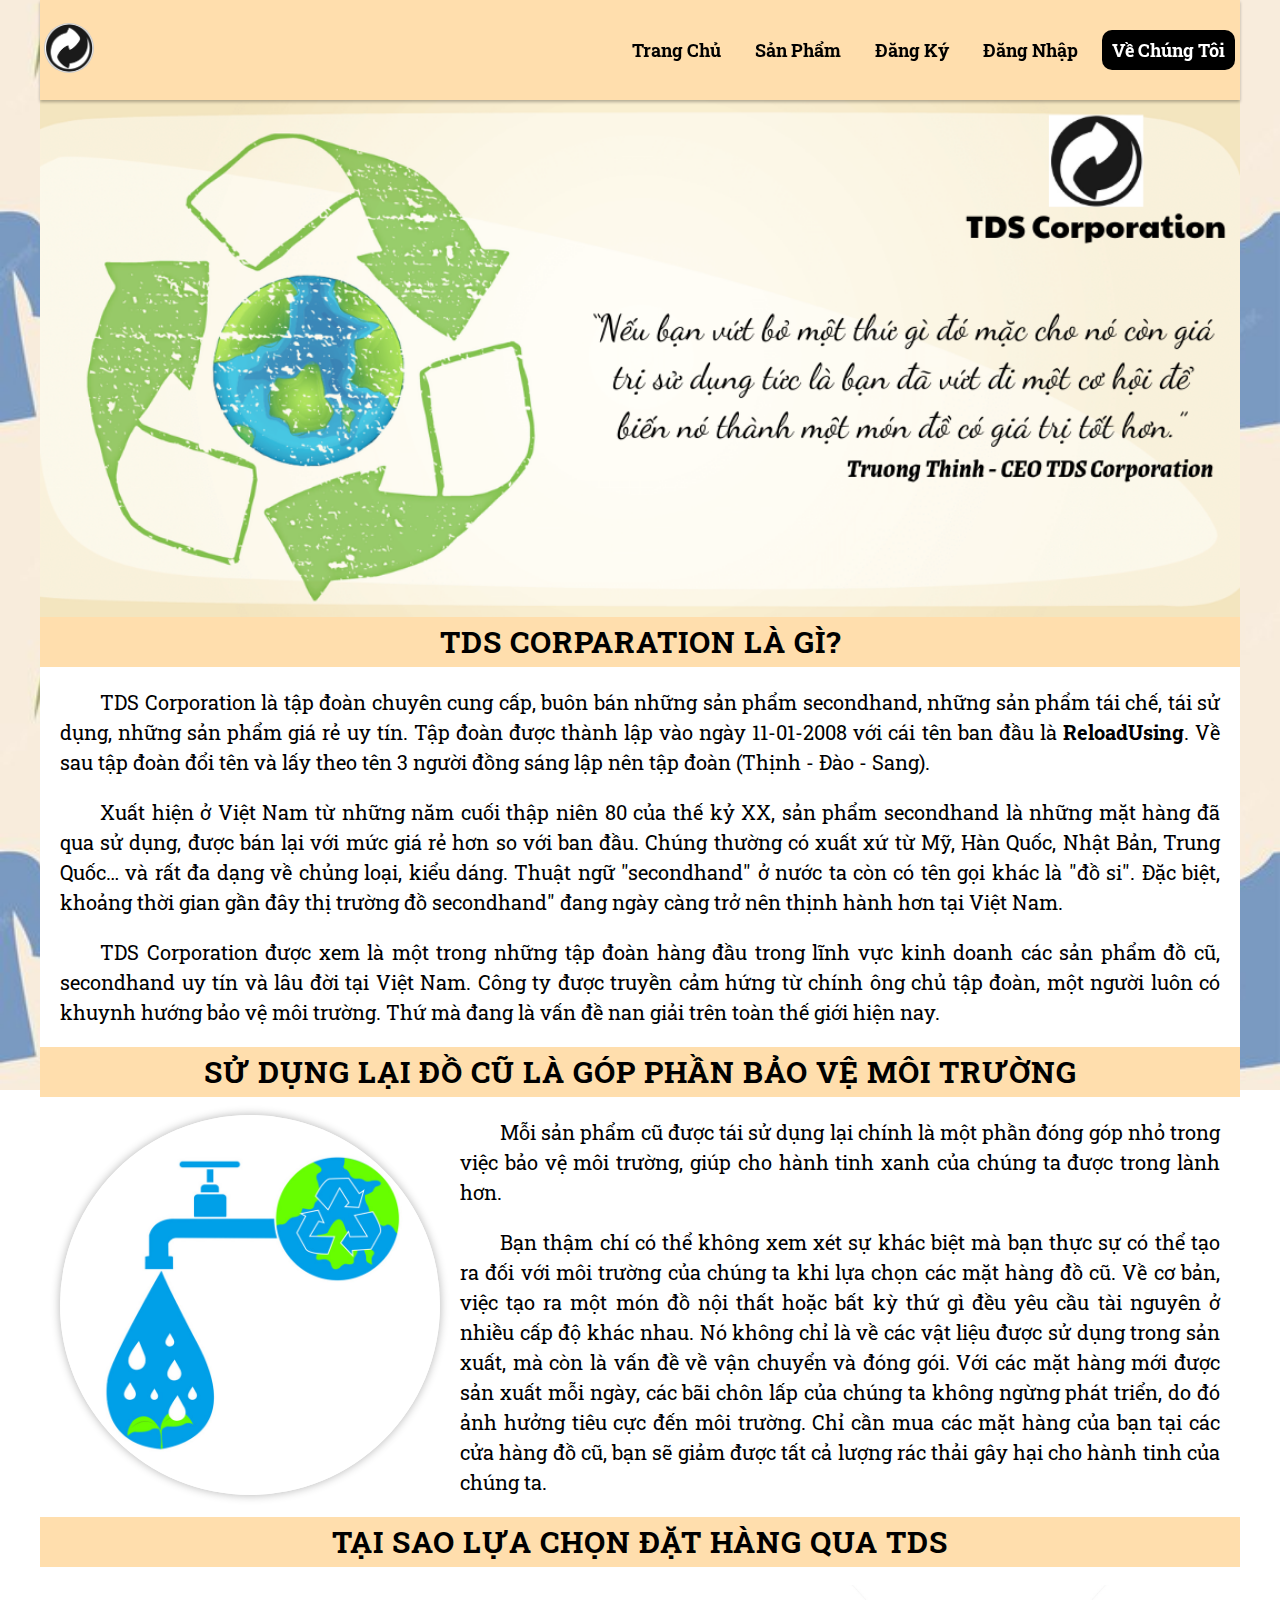
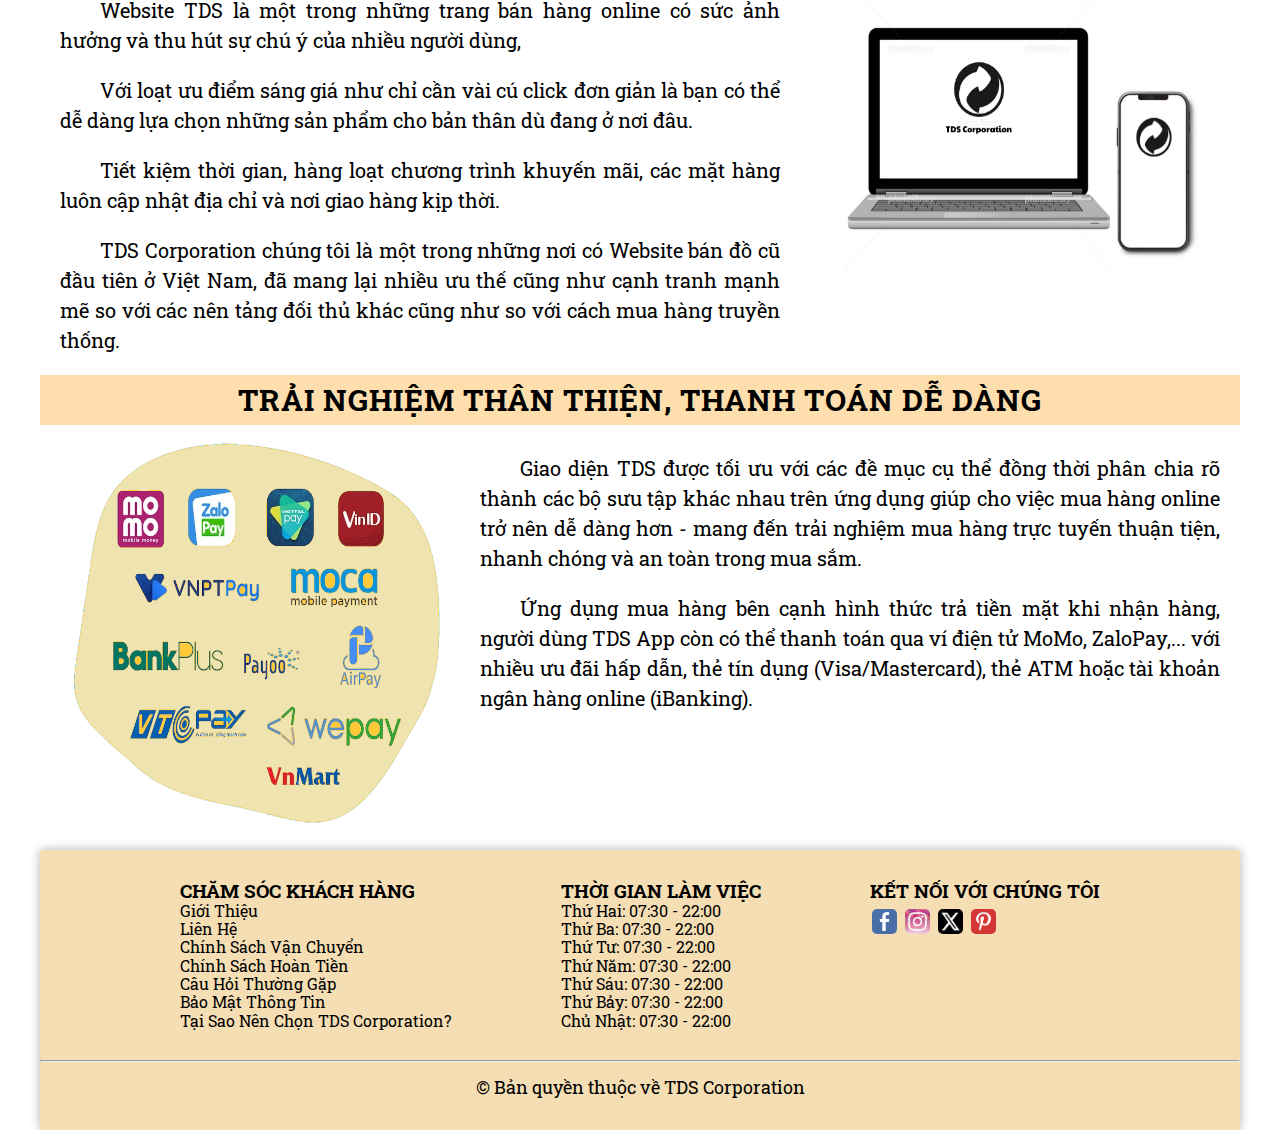
<file: vechungtoi.html>
<!DOCTYPE html>
<html lang="en">
  <head>
    <meta charset="UTF-8" />
    <meta http-equiv="X-UA-Compatible" content="IE=edge" />
    <meta name="viewport" content="width=device-width, initial-scale=1.0" />
    <title>Về Chúng Tôi</title>
    <link rel="stylesheet" href="https://cdnjs.cloudflare.com/ajax/libs/font-awesome/6.3.0/css/all.min.css" integrity="sha512-SzlrxWUlpfuzQ+pcUCosxcglQRNAq/DZjVsC0lE40xsADsfeQoEypE+enwcOiGjk/bSuGGKHEyjSoQ1zVisanQ==" crossorigin="anonymous" referrerpolicy="no-referrer" />
    <link rel="icon" href="./assets/images/favicon.ico" />
    <link rel="stylesheet" href="./assets/css/reset.css">
    <link rel="stylesheet" href="./assets/css/base.css" />
    <link rel="stylesheet" href="./assets/css/header_and_footer.css">
    <link rel="stylesheet" href="./assets/css/vechungtoi.css" />
  </head>
  <body class="page">
    <header class="page__header">
      <div class="nav__search">
        <a class="header__logo" href="./trangchu.html" id="#top"><img class="link__image-logo" src="./assets/images/logo.jpg" alt="Secondhand Website Logo"></a>
      </div>

      <div class="header-bars">
        <i class="fa-solid fa-bars"></i>
      </div>

      <nav class="header-navbar">
        <ul class="header-navbar__ul">
          <li class="header-navbar__li">
            <a class="header-navbar__link" href="./trangchu.html">Trang Chủ</a>
          </li>
          <li class="header-navbar__li">
            <a class="header-navbar__link" href="./sanpham.html">Sản Phẩm</a>
          </li>
          <li class="header-navbar__li">
            <a class="header-navbar__link" href="./dangky.html">Đăng Ký</a>
          </li>
          <li class="header-navbar__li">
            <a class="header-navbar__link" href="./dangnhap.html">Đăng Nhập</a>
          </li>
          <li class="header-navbar__li">
            <a class="header-navbar__link header-navbar__li--active" href="./vechungtoi.html">Về Chúng Tôi</a>
          </li>
        </ul>
      </nav>
    </header>

    <main class="page__content">
      <article class="content__article">
        <img class="about-us__photo" src="./assets/images/about_us_banner.png" alt="Ảnh Câu Nói Của CEO TDS">
        <section class="about-us-text">
          <h2 class="about-us__title">TDS Corparation Là Gì?</h2>
          <p class="about-us__content about-us__introduction1">
            TDS Corporation là tập đoàn chuyên cung cấp, buôn bán những sản phẩm 
            secondhand, những sản phẩm tái chế, tái sử dụng, những sản phẩm giá rẻ uy tín.
            Tập đoàn được thành lập vào ngày 11-01-2008 với cái tên ban đầu là <b>ReloadUsing</b>.
            Về sau tập đoàn đổi tên và lấy theo tên 3 người đồng sáng lập nên tập đoàn (Thịnh - Đào - Sang).
          </p>
          <p class="about-us__content about-us__history">
            Xuất hiện ở Việt Nam từ những năm cuối thập niên 80 của thế kỷ XX, sản phẩm secondhand là những mặt hàng
            đã qua sử dụng, được bán lại với mức giá rẻ hơn so với ban đầu. Chúng thường có xuất xứ từ Mỹ, Hàn Quốc, 
            Nhật Bản, Trung Quốc… và rất đa dạng về chủng loại, kiểu dáng. Thuật ngữ "secondhand" ở nước ta còn có tên 
            gọi khác là "đồ si". Đặc biệt, khoảng thời gian gần đây thị trường đồ secondhand" đang ngày càng trở nên thịnh
            hành hơn tại Việt Nam.
          </p>
          <p class="about-us__content about-us__introduction2">
            TDS Corporation được xem là một trong những tập đoàn hàng đầu trong lĩnh vực kinh doanh các sản phẩm đồ cũ,
            secondhand uy tín và lâu đời tại Việt Nam. Công ty được truyền cảm hứng từ chính ông chủ tập đoàn, một người luôn có 
            khuynh hướng bảo vệ môi trường. Thứ mà đang là vấn đề nan giải trên toàn thế giới hiện nay.
          </p>
        </section>
        <section class="about-us-text">
          <h2 class="about-us__title">Sử Dụng Lại Đồ Cũ Là Góp Phần Bảo Vệ Môi Trường</h2>
          <div class="about-us__advice-photo"><img class="advice-photo" src="./assets/images/advice-img.jpg" alt="Ảnh Lời Khuyên Bảo Vệ Môi Trường"></div>
          <div class="about-us__advice">
            <p class="about-us__content about-us__advice1">
              Mỗi sản phẩm cũ được tái sử dụng lại chính là một phần đóng góp nhỏ trong việc bảo vệ môi trường, giúp cho hành tinh 
              xanh của chúng ta được trong lành hơn.
            </p>
            <p class="about-us__content about-us__advice2">
              Bạn thậm chí có thể không xem xét sự khác biệt mà bạn thực sự có thể tạo ra đối với môi trường của chúng ta khi 
              lựa chọn các mặt hàng đồ cũ. Về cơ bản, việc tạo ra một món đồ nội thất hoặc bất kỳ thứ gì đều yêu cầu tài nguyên ở
              nhiều cấp độ khác nhau. Nó không chỉ là về các vật liệu được sử dụng trong sản xuất, mà còn là vấn đề về vận chuyển
              và đóng gói. Với các mặt hàng mới được sản xuất mỗi ngày, các bãi chôn lấp của chúng ta không ngừng phát triển, do đó 
              ảnh hưởng tiêu cực đến môi trường. Chỉ cần mua các mặt hàng của bạn tại các cửa hàng đồ cũ, bạn sẽ giảm được tất cả lượng
              rác thải gây hại cho hành tinh của chúng ta.
            </p>
          </div>
          <div class="clear"></div>
        </section>
        <section class="about-us-text">
          <h2 class="about-us__title">Tại Sao Lựa Chọn Đặt Hàng Qua TDS</h2>
          <div class="about-us__box about-us__box1">
            <div class="about-us__device">
              <p class="about-us__content about-us__device1">
                Website TDS là một trong những trang bán hàng online có sức ảnh hưởng và thu hút sự chú ý của nhiều người dùng,
              </p>
              <p class="about-us__content about-us__device2">
                Với loạt ưu điểm sáng giá như chỉ cần vài cú click đơn giản là bạn có thể dễ dàng lựa chọn những sản phẩm
                cho bản thân dù đang ở nơi đâu.
              </p>
              <p class="about-us__content about-us__device3">
                Tiết kiệm thời gian, hàng loạt chương trình khuyến mãi, các mặt hàng luôn cập nhật địa chỉ và nơi giao hàng kịp thời.
              </p>
              <p class="about-us__content about-us__device4">
                TDS Corporation chúng tôi là một trong những nơi có Website bán đồ cũ đầu tiên ở Việt Nam, đã mang lại nhiều ưu 
                thế cũng như cạnh tranh mạnh mẽ so với các nên tảng đối thủ khác cũng như so với cách mua hàng truyền thống.
              </p>
            </div>
            <div class="about-us__device-photo"><img class="device-photo" src="./assets/images/about_us_devices.png" alt="Ảnh Các Thiết Bị Chạy TDS"></div>
          </div>
        </section>
        <section class="about-us-text">
          <h2 class="about-us__title">Trải Nghiệm Thân Thiện, Thanh Toán Dễ Dàng</h2>
          <div class="about-us__box about-us__box1">
            <div class="about-us__payment-photo"><img class="payment-photo" src="./assets/images/about_us_payment.png" alt="Ảnh Các Hình Thức Thanh Toán"></div>
            <div class="about-us__payment">
              <p class="about-us__content about-us__payment1">
                Giao diện TDS được tối ưu với các đề mục cụ thể đồng thời phân chia rõ thành các bộ sưu tập khác nhau trên ứng dụng 
                giúp cho việc mua hàng online trở nên dễ dàng hơn - mang đến trải nghiệm mua hàng trực tuyến thuận tiện, nhanh chóng và an 
                toàn trong mua sắm.
              </p>
              <p class="about-us__content about-us__payment2">
                Ứng dụng mua hàng bên cạnh hình thức trả tiền mặt khi nhận hàng, người dùng TDS App còn có thể thanh toán qua ví điện tử MoMo,
                ZaloPay,... với nhiều ưu đãi hấp dẫn, thẻ tín dụng (Visa/Mastercard), thẻ ATM hoặc tài khoản ngân hàng online (iBanking).
              </p>
            </div>
          </div>
        </section>
      </article>

    </main>

    <footer class="page__footer">
      <div class="footer-items">
        <div class="footer-items__box1">
          <h3 class="footer-items__box1--title">CHĂM SÓC KHÁCH HÀNG</h3>
          <div class="footer-items__box1--content">
            <p><a href="#">Giới Thiệu</a></p>
            <p><a href="#">Liên Hệ</a></p>
            <p><a href="#">Chính Sách Vận Chuyển</a></p>
            <p><a href="#">Chính Sách Hoàn Tiền</a></p>
            <p><a href="#">Câu Hỏi Thường Gặp</a></p>
            <p><a href="#">Bảo Mật Thông Tin</a></p>
            <p><a href="#">Tại Sao Nên Chọn TDS Corporation?</a></p>
          </div>
        </div>
        <div class="footer-items__box2">
          <h3 class="footer-items__box2--title">THỜI GIAN LÀM VIỆC</h3>
          <div class="footer-items__box2--content">
            <ul class="work-timing">
              <li>Thứ Hai: 07:30 - 22:00</li>
              <li>Thứ Ba: 07:30 - 22:00</li>
              <li>Thứ Tư: 07:30 - 22:00</li>
              <li>Thứ Năm: 07:30 - 22:00</li>
              <li>Thứ Sáu: 07:30 - 22:00</li>
              <li>Thứ Bảy: 07:30 - 22:00</li>
              <li>Chủ Nhật: 07:30 - 22:00</li>
            </ul>
          </div>
        </div>
        <div class="footer-items__box3">
          <h3 class="footer-items__box3--title">KẾT NỐI VỚI CHÚNG TÔI</h3>
          <div class="footer-items__box3--content">
            <a class="contact-us-facebook__link" href="https://www.facebook.com/"><img class="facebook-icon" src="./assets/images/fb.jpg" alt="Ảnh icon facebook"></a>
            <a class="contact-us-instagram__link" href="https://www.instagram.com/"><img class="instagram-icon" src="./assets/images/instagram.jpg" alt="Ảnh icon instagram"></a>
            <a class="contact-us-twitter__link" href="https://www.twitter.com/"><img class="twitter-icon" src="./assets/images/twitter.jpg" alt="Ảnh icon twitter"></a>
            <a class="contact-us-pinterest__link" href="https://www.pinterest.com/"><img class="pinterest-icon" src="./assets/images/pinterest.jpg" alt="Ảnh icon pinterest"></a>
          </div>  
        </div>
      </div>
      <div class="footer-copyright">
        <hr>
        <p class="footer-copyright__text">&copy Bản quyền thuộc về TDS Corporation</p>
      </div>
    </footer>

    <script src="./assets/js/barscript.js"></script>
  </body>
</html>
</file>
<file: assets/css/base.css>
/* NHÚNG FONT */
@import url('https://fonts.googleapis.com/css2?family=Roboto+Slab:wght@100;200;300;400;500;700;800;900&family=Roboto:ital,wght@0,100;0,300;0,400;0,500;0,700;0,900;1,100;1,300;1,400;1,500;1,700;1,900&display=swap');

* {
    font-family: 'Roboto Slab', serif;
    margin: 0;
    padding: 0;
    box-sizing: border-box;
}

html {
    scroll-behavior: smooth;
}

ul, li {
    list-style-type: none;
    margin: 0;
    padding: 0;
}

a {
    text-decoration: none;
}

/* THIẾT LẬP BACKGROUND CHO TRANG WEB */
body {
    max-height: 3000px;
    max-width: 1200px;
    margin: 0 auto;
    position: relative;
    background-image: url(../images/background_secondhand_web.jpg);
    background-repeat: no-repeat;
    background-position: center;
    background-size: cover;
    background-attachment: fixed;  
}
</file>
<file: assets/css/header_and_footer.css>
/* HEADER */
.page {
    display: flex;
    flex-direction: column;
}

.page__header { 
    height: 100px;
    width: 1200px;
    position: fixed;
    background-color: #FFDEAD;
    box-shadow: 0 2px 3px 0 #00000049;
    z-index: 99;
    display: flex; 
    align-items: center;
    justify-content: space-between;
}

.page__header .nav__search { 
    display: flex;
    align-items: center;
}

.page__header .nav__search a img { 
    background-color: #ccc;
    user-select: none;
    margin: 4px;
    padding: 1px;
    font-size: 50px;
    width: 50px;
    height: 50px;
    border-radius: 50%;
}

.nav__search .search__form .form__input-text { 
    height: 30px;
    border: 1px solid #ccc;
    border-radius: 10px;
    outline: none;
}

.nav__search .form__button-icon { 
    height: 30px;
    min-width: 30px;
    text-align: center;
    color: #000;
    font-size: 15px;
    background-color: #FFDEAD;
    border-radius: 8px;
}

.form__button-icon {
    margin-right: 2px;
}

.nav__search a~a {
    margin-left: 3px;
}

.header-bars {
    display: none;
}

.nav__search .form__button-icon:hover {
    color: #000;
    background-color: #fff;
    cursor: pointer;
}

.header-navbar li {
    display: inline-block;
    padding: 0 5px;
}

.header-navbar li a { 
    padding: 0 10px;
    border-radius: 10px;
    color: #000;
    line-height: 40px;
    font-size: 18px;
    font-weight: bolder;
    display: inline-block;
}

.page__header nav .header-navbar__li--active,
.page__header nav li:hover a {
    color: #fff;
    background-color: #000;
}

/* FOOTER */
.page__footer {
    display: flex;
    flex-direction: column;
    height: 280px;
    background-color: wheat;
    box-shadow: 0 0 10px rgba(0, 0, 0, 0.3);
}

.page__footer .footer-items {
    margin: 30px;
    display: flex;
    justify-content: space-evenly;
}

.footer-items .footer-items__box1 p a {
    color: #000;
}

.footer-items .footer-items__box1 p a:hover {
    color: #CD853F;
}

.footer-items .footer-items__box3 h3 {
    margin-bottom: 5px;
}

.footer-items .footer-items__box3 a {
    font-size: 18px;
    color: #000;
}

.footer-items .footer-items__box3 img {
    height: 25px;
    width: 25px;
    margin: 2px;
    border-radius: 5px;
}

.footer-copyright p {
    margin: 15px 0;
    text-align: center;
    font-size: 18px;
}
</file>
<file: assets/css/vechungtoi.css>
.clear {
    clear: both;
}

/* MAIN */
.page__content { /*Flex item của I*/
    display: flex; /*Định dạng Flex mức I.1*/
    flex-direction: column;
    background-color: #fff;
    min-height: 2450px;
}

.content__article {
    position: relative;
    top: 100px;
    display: flex;
    flex-direction: column;
}

.content__article img {
    width: 100%;
}

.content__article .about-us-text .about-us__title {
    background-color: #FFDEAD;
    margin-bottom: 8px;
    font-size: 30px;
    text-transform: uppercase;
    text-align: center;
    line-height: 50px;
    letter-spacing: 1px;
}

.content__article .about-us-text .about-us__content {
    margin: 20px;
    font-size: 20px;
    text-indent: 40px;
    text-align: justify;
    line-height: 1.5;
}

.content__article .about-us-text img {
    margin: 10px 20px;
    width: 380px;
    height: 380px;
}

.about-us-text .about-us__box .device-photo {
    width: 400px;
    height: 300px;
}

.content__article .about-us-text .advice-photo {
    float: left; /* CSS2.1 */
    border-radius: 50%;
    box-shadow: 0 0 10px rgba(0, 0, 0, 0.3);
}

.content__article .about-us-text .about-us__box {
    display: flex;
    justify-content: space-between;
}

@media (min-width: 768px) and (max-width: 1023px) {
    /* HEADER */
    .page__content {
        min-height: 3375px;
    }

    .page__header {
        width: 100%;
    }

    .page__header form {
        width: 295px;
    }

    .page__header nav li a {
        line-height: 30px;
        padding: 0 2px;
        font-size: 12px;
    }

    /* CONTENT */


    /* FOOTER */
    .page__footer {
        height: 215px;
    }

    .footer-items__box1, .footer-items__box2, .footer-items__box3 {
        font-size: 10px;
    }
}

/* Mobile */
@media (min-width: 360px) and (max-width: 740px) {
    /* HEADER */
    .page__content {
        min-height: 5080px;
    }

    .page__header {
        width: 100%;
    }

    .page__header .nav__search {
        width: 80%;
    }

    .page__header .header-bars {
        display: block;
        font-size: 2rem;
        margin-right: auto;
        margin-left: 10%;
    }

    .page__header .nav__search a img {
        width: 40px;
        height: 40px;
    }

    .page__header nav {
        position: fixed;
        top: 95px;
        right: 0;
        left: 0;
        padding: 10px 0;
        margin: 5px 0;
        border: 1px solid #000;
        text-align: center;
        background-color: antiquewhite;
    }

    nav {
        display: none;
    }

    /* Cài đặt sự kiện khi click vào header-bar thì thanh nav hiện lên */
    nav.open {
        display: block;
    }

    .page__header nav li {
        display: block;
    }

    .page__header nav li a {
        font-size: 12px;
    }

    .content__article {
        top: 100px;
    }

    /* CONTENT */
    .page__content {
        overflow: hidden;
        height: 5075px;
    }

    .about-us-text .about-us__box .device-photo {
        width: 100%;
    }

    .content__article .about-us-text img {
        width: 90%;
        height: 350px;
    }

    .content__article .about-us-text .about-us__box {
        flex-direction: column;
    }

    .content__article .about-us-text .about-us__box1 {
        flex-direction: column-reverse;
    }

    .content__article .about-us-text .about-us__title {
        font-size: 20px;
    }

    /* FOOTER */
    .page__footer {
        height: 230px;
    }

    .footer-items__box2 {
        display: none;
    }

    .footer-items__box1, .footer-items__box3 {
        font-size: 10px;
    }
}
</file>
